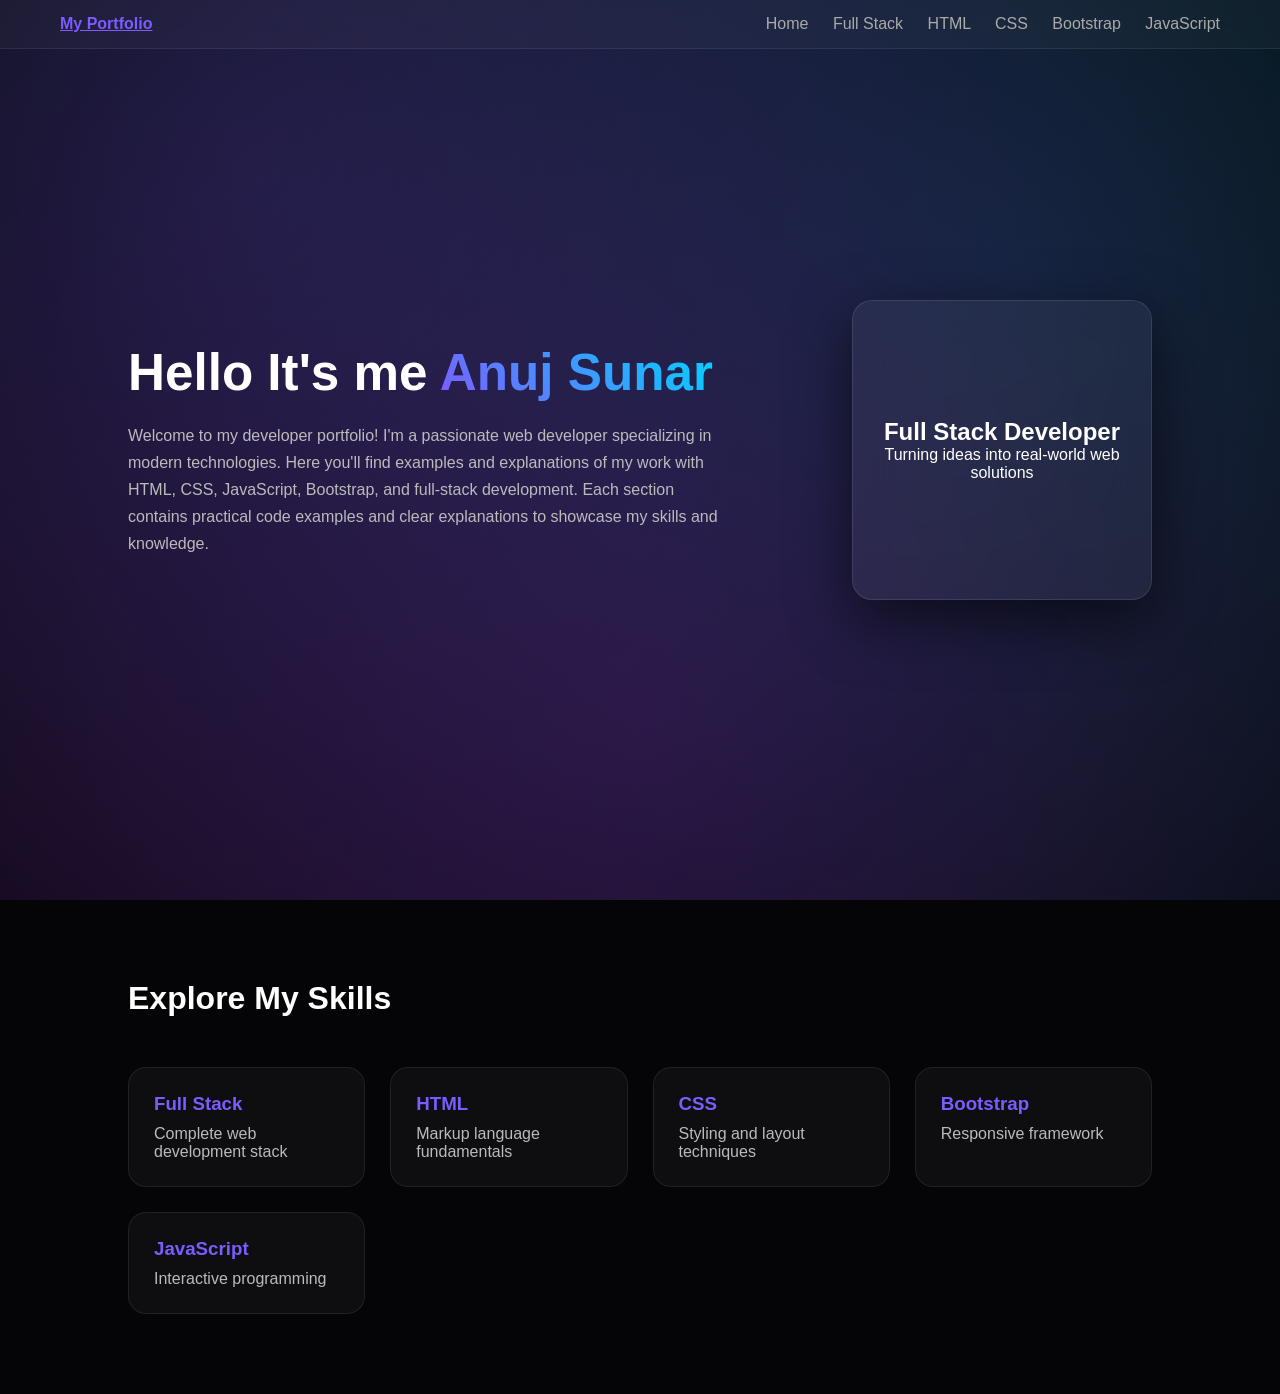
<file: index.html>
<!DOCTYPE html>
<html lang="en">
<head>
  <meta charset="UTF-8">
  <meta name="viewport" content="width=device-width, initial-scale=1.0">
  <title>My Developer Portfolio - Full Stack Web Developer</title>

  <link rel="stylesheet" href="style.css">
</head>
<body>

<!-- BACKGROUND -->
<div class="bg"></div>

<!-- NAV -->
<nav class="navbar">
  <div class="nav-container">
    <a href="index.html" class="nav-brand">My Portfolio</a>

    <div class="nav-links">
      <a href="index.html" class="active">Home</a>
      <a href="fullstack.html">Full Stack</a>
      <a href="html.html">HTML</a>
      <a href="css.html">CSS</a>
      <a href="bootstrap.html">Bootstrap</a>
      <a href="javascript.html">JavaScript</a>
    </div>
  </div>
</nav>

<!-- HERO -->
<section class="hero">

  <div class="hero-left">
    <h1>
      Hello It's me <span>Anuj Sunar</span>
    </h1>

    <p>
      Welcome to my developer portfolio! I'm a passionate web developer specializing in modern technologies. 
      Here you'll find examples and explanations of my work with HTML, CSS, JavaScript, Bootstrap, and full-stack development. 
      Each section contains practical code examples and clear explanations to showcase my skills and knowledge.
    </p>
  </div>

  <div class="hero-right">
    <div class="hero-card">
      <h2>Full Stack Developer</h2>
      <p >Turning ideas into real-world web solutions</p>
    </div>
  </div>

</section>

<!-- SKILLS -->
<section class="skills">

  <h2>Explore My Skills</h2>

  <div class="skills-grid">

    <a href="fullstack.html" class="skill-card">
      <h3>Full Stack</h3>
      <p>Complete web development stack</p>
    </a>

    <a href="html.html" class="skill-card">
      <h3>HTML</h3>
      <p>Markup language fundamentals</p>
    </a>

    <a href="css.html" class="skill-card">
      <h3>CSS</h3>
      <p>Styling and layout techniques</p>
    </a>

    <a href="bootstrap.html" class="skill-card">
      <h3>Bootstrap</h3>
      <p>Responsive framework</p>
    </a>

    <a href="javascript.html" class="skill-card">
      <h3>JavaScript</h3>
      <p>Interactive programming</p>
    </a>

  </div>

</section>

</body>
</html>
</file>
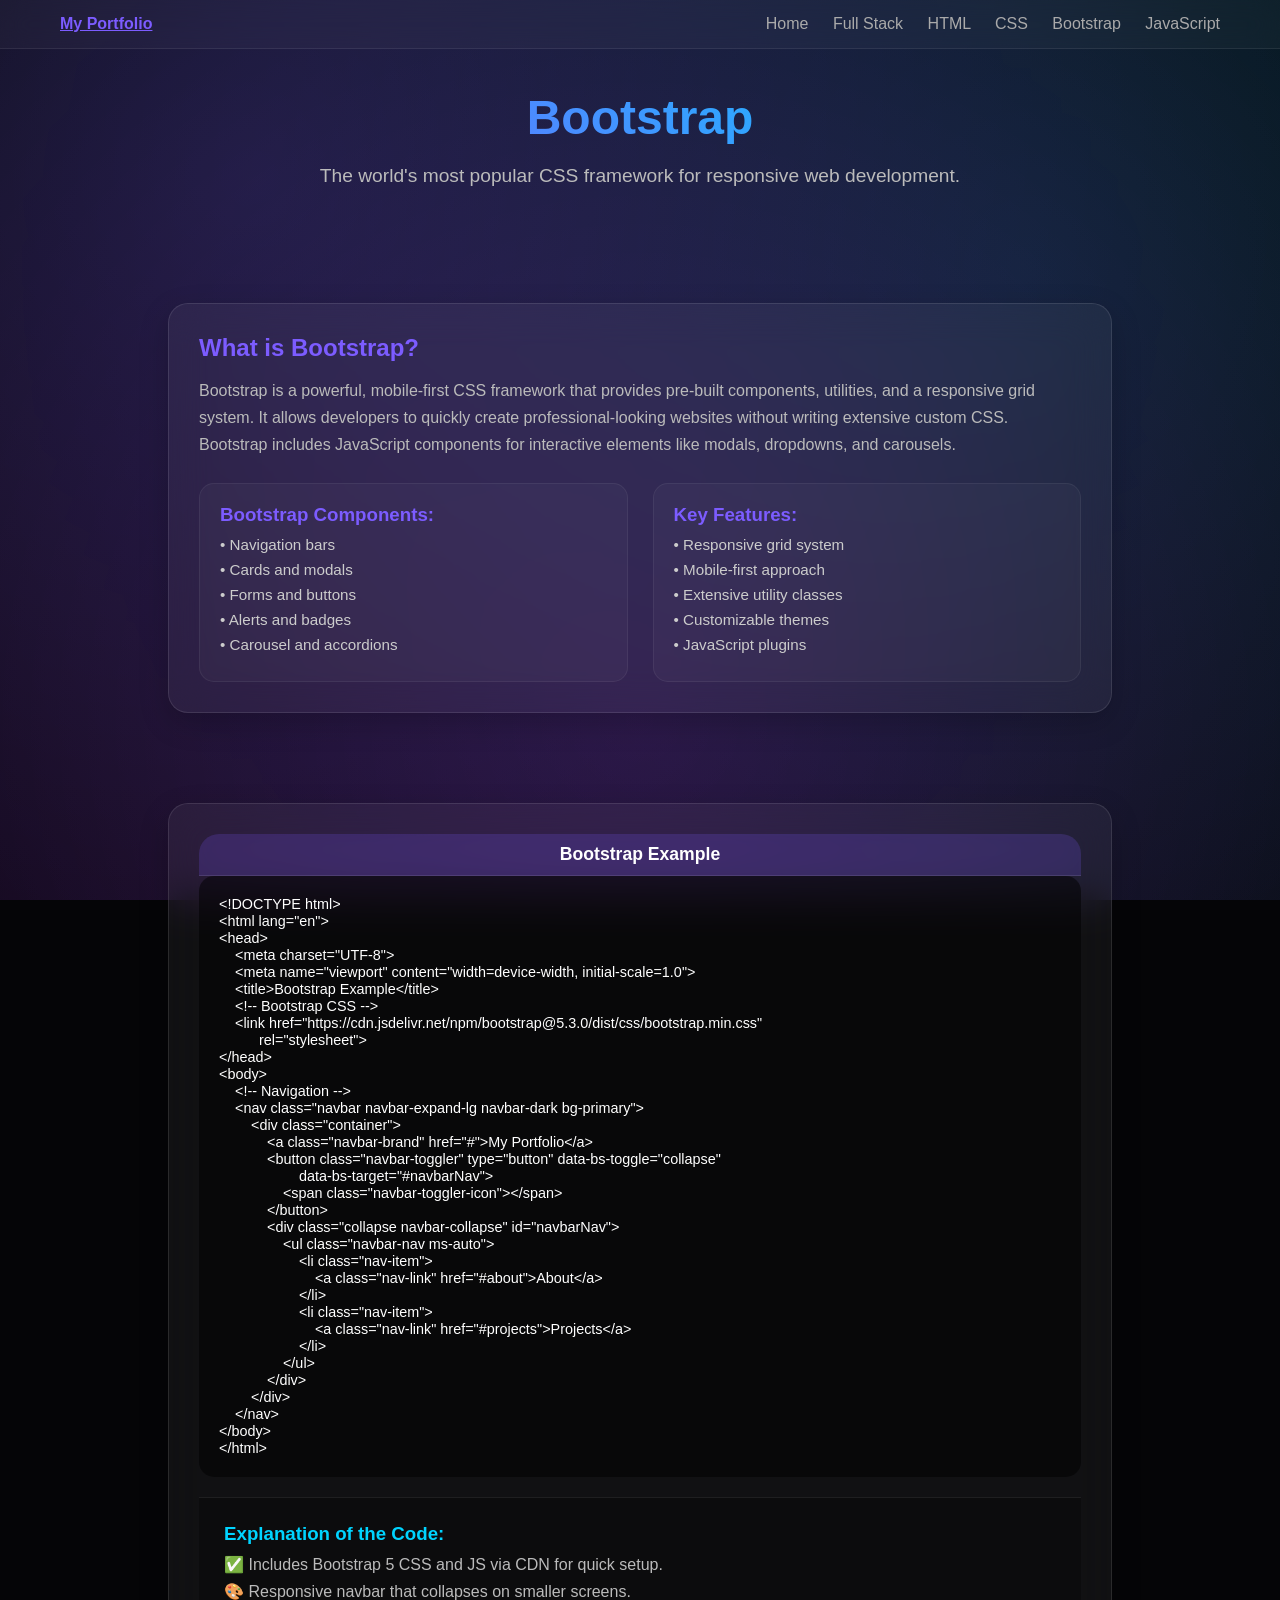
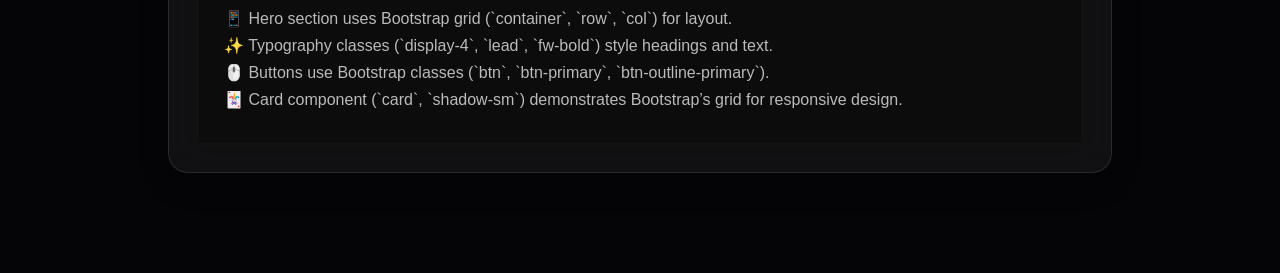
<file: bootstrap.html>
<!DOCTYPE html>
<html lang="en">
<head>
    <meta charset="UTF-8">
    <meta name="viewport" content="width=device-width, initial-scale=1.0">
    <title>Bootstrap Framework - My Portfolio</title>
    <meta name="description" content="Learn Bootstrap framework with practical examples showing responsive components and grid system implementation.">
    <link rel="stylesheet" href="style.css">
</head>
<body>

<!-- SAME BACKGROUND -->
<div class="bg"></div>

<!-- NAV -->
<nav class="navbar">
  <div class="nav-container">
    <a href="index.html" class="nav-brand">My Portfolio</a>
    <div class="nav-links">
      <a href="index.html">Home</a>
      <a href="fullstack.html">Full Stack</a>
      <a href="html.html">HTML</a>
      <a href="css.html">CSS</a>
      <a href="bootstrap.html" class="active">Bootstrap</a>
      <a href="javascript.html">JavaScript</a>
    </div>
  </div>
</nav>

<main class="page-wrapper">

  <!-- HEADER -->
  <section class="page-hero">
    <h1>Bootstrap</h1>
    <p>The world's most popular CSS framework for responsive web development.</p>
  </section>

  <!-- CONTENT CARD -->
  <section class="glass-card">
    <h2>What is Bootstrap?</h2>
    <p>
      Bootstrap is a powerful, mobile-first CSS framework that provides pre-built components, 
      utilities, and a responsive grid system. It allows developers to quickly create 
      professional-looking websites without writing extensive custom CSS. Bootstrap includes 
      JavaScript components for interactive elements like modals, dropdowns, and carousels.
    </p>

    <div class="grid-2">
      <div>
        <h3>Bootstrap Components:</h3>
        <ul>
          <li>• Navigation bars</li>
          <li>• Cards and modals</li>
          <li>• Forms and buttons</li>
          <li>• Alerts and badges</li>
          <li>• Carousel and accordions</li>
        </ul>
      </div>
      <div>
        <h3>Key Features:</h3>
        <ul>
          <li>• Responsive grid system</li>
          <li>• Mobile-first approach</li>
          <li>• Extensive utility classes</li>
          <li>• Customizable themes</li>
          <li>• JavaScript plugins</li>
        </ul>
      </div>
    </div>
  </section>

  <!-- CODE BLOCK -->
  <section class="code-card">
    <div class="code-header">
      <span>Bootstrap Example</span>
    </div>

    <pre><code>&lt;!DOCTYPE html&gt;
&lt;html lang="en"&gt;
&lt;head&gt;
    &lt;meta charset="UTF-8"&gt;
    &lt;meta name="viewport" content="width=device-width, initial-scale=1.0"&gt;
    &lt;title&gt;Bootstrap Example&lt;/title&gt;
    &lt;!-- Bootstrap CSS --&gt;
    &lt;link href="https://cdn.jsdelivr.net/npm/bootstrap@5.3.0/dist/css/bootstrap.min.css" 
          rel="stylesheet"&gt;
&lt;/head&gt;
&lt;body&gt;
    &lt;!-- Navigation --&gt;
    &lt;nav class="navbar navbar-expand-lg navbar-dark bg-primary"&gt;
        &lt;div class="container"&gt;
            &lt;a class="navbar-brand" href="#"&gt;My Portfolio&lt;/a&gt;
            &lt;button class="navbar-toggler" type="button" data-bs-toggle="collapse" 
                    data-bs-target="#navbarNav"&gt;
                &lt;span class="navbar-toggler-icon"&gt;&lt;/span&gt;
            &lt;/button&gt;
            &lt;div class="collapse navbar-collapse" id="navbarNav"&gt;
                &lt;ul class="navbar-nav ms-auto"&gt;
                    &lt;li class="nav-item"&gt;
                        &lt;a class="nav-link" href="#about"&gt;About&lt;/a&gt;
                    &lt;/li&gt;
                    &lt;li class="nav-item"&gt;
                        &lt;a class="nav-link" href="#projects"&gt;Projects&lt;/a&gt;
                    &lt;/li&gt;
                &lt;/ul&gt;
            &lt;/div&gt;
        &lt;/div&gt;
    &lt;/nav&gt;
&lt;/body&gt;
&lt;/html&gt;</code></pre>

    <div class="code-explanation">
      <h3>Explanation of the Code:</h3>
      <ul>
        <li>✅ Includes Bootstrap 5 CSS and JS via CDN for quick setup.</li>
        <li>🎨 Responsive navbar that collapses on smaller screens.</li>
        <li>📱 Hero section uses Bootstrap grid (`container`, `row`, `col`) for layout.</li>
        <li>✨ Typography classes (`display-4`, `lead`, `fw-bold`) style headings and text.</li>
        <li>🖱️ Buttons use Bootstrap classes (`btn`, `btn-primary`, `btn-outline-primary`).</li>
        <li>🃏 Card component (`card`, `shadow-sm`) demonstrates Bootstrap’s grid for responsive design.</li>
      </ul>
    </div>
  </section>

</main>

</body>
</html>
</file>
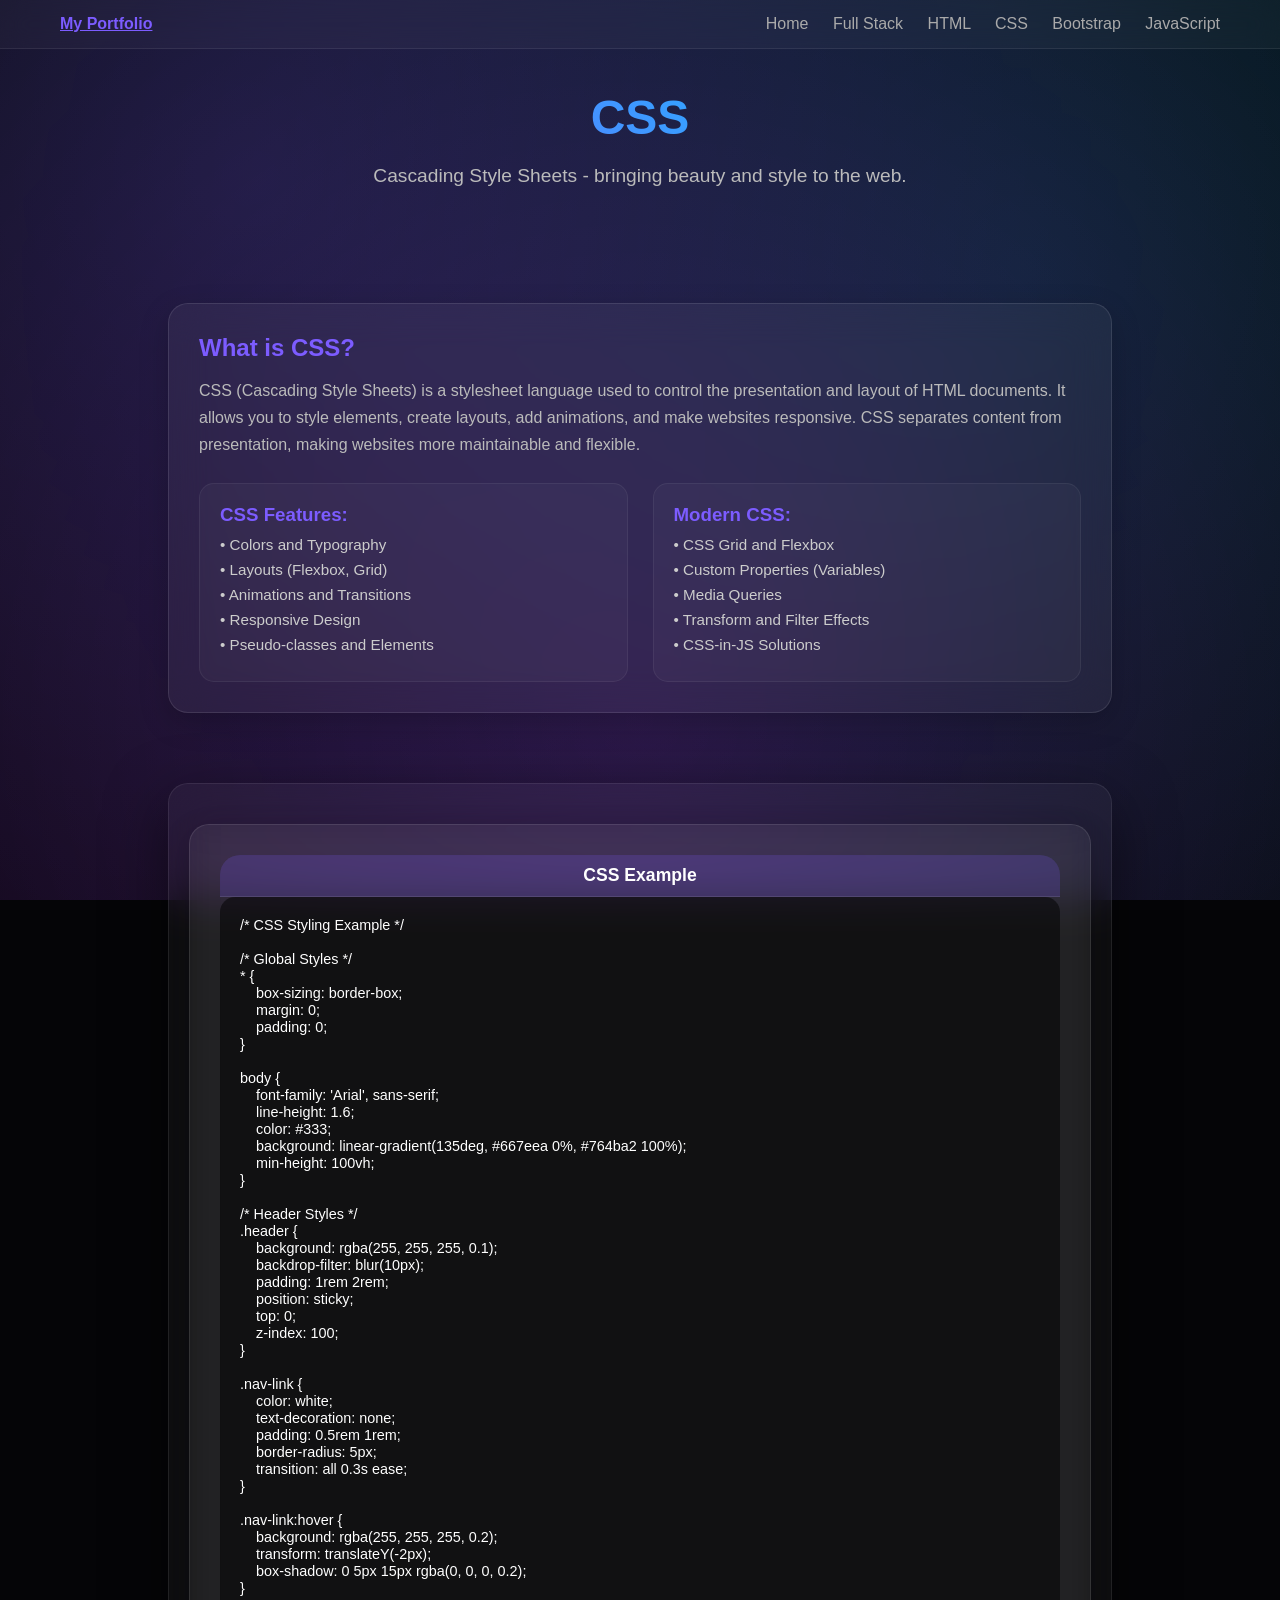
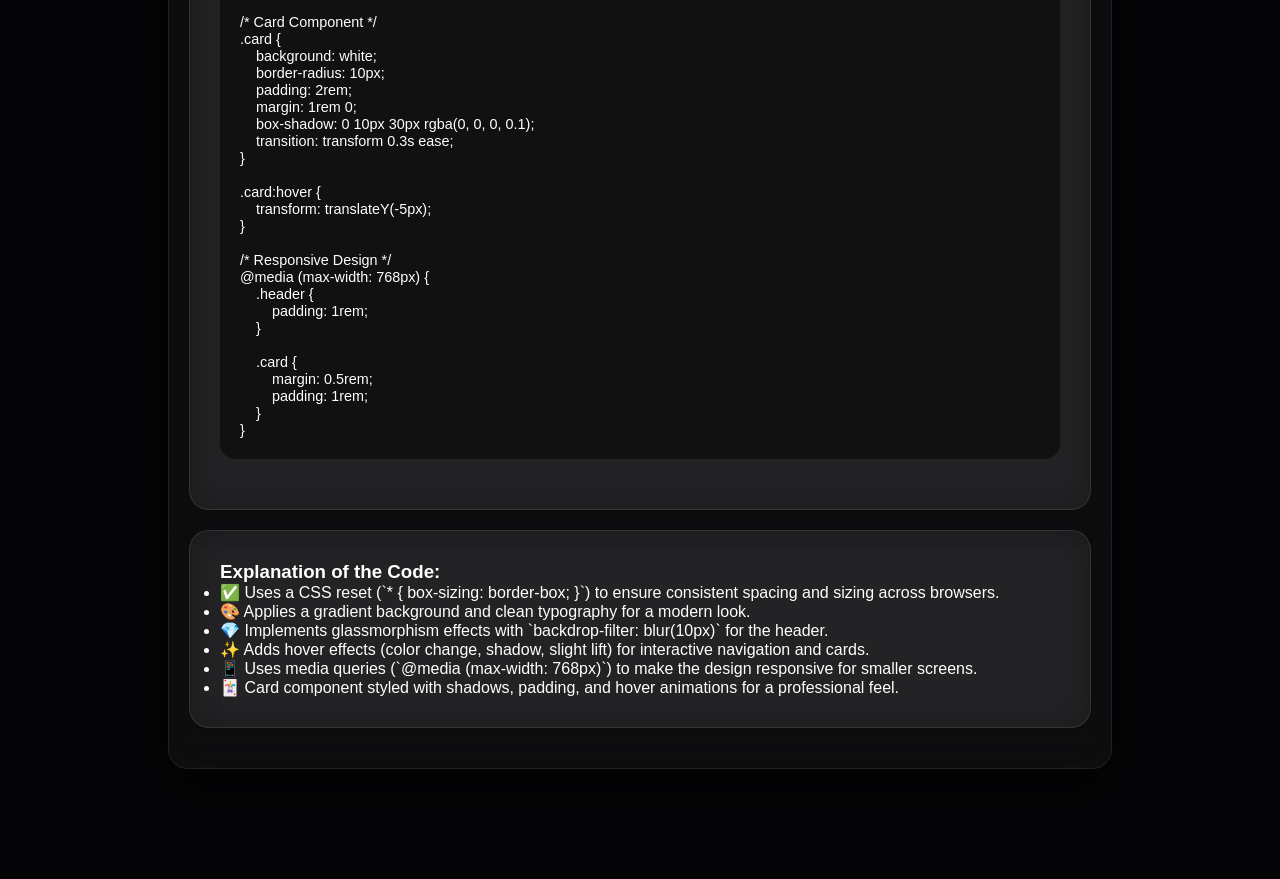
<file: css.html>
<!DOCTYPE html>
<html lang="en">
<head>
    <meta charset="UTF-8">
    <meta name="viewport" content="width=device-width, initial-scale=1.0">
    <title>CSS Styling - My Portfolio</title>
    <meta name="description" content="Explore CSS styling techniques with practical examples covering layouts, animations, and modern design patterns.">
    <link rel="stylesheet" href="style.css">
</head>
<body>
    <!-- SAME BACKGROUND -->
    <div class="bg"></div>

    <!-- NAV -->
    <nav class="navbar">
        <div class="nav-container">
            <a href="index.html" class="nav-brand">My Portfolio</a>
            <div class="nav-links">
                <a href="index.html">Home</a>
                <a href="fullstack.html">Full Stack</a>
                <a href="html.html">HTML</a>
                <a href="css.html" class="active">CSS</a>
                <a href="bootstrap.html">Bootstrap</a>
                <a href="javascript.html">JavaScript</a>
            </div>
        </div>
    </nav>

    <main class="page-wrapper">

        <!-- HEADER -->
        <section class="page-hero">
            <h1>CSS</h1>
            <p>Cascading Style Sheets - bringing beauty and style to the web.</p>
        </section>

        <!-- CONTENT CARD -->
        <section class="glass-card">

            <h2>What is CSS?</h2>

            <p>
                CSS (Cascading Style Sheets) is a stylesheet language used to control the presentation 
                and layout of HTML documents. It allows you to style elements, create layouts, add 
                animations, and make websites responsive. CSS separates content from presentation, 
                making websites more maintainable and flexible.
            </p>

            <div class="grid-2">

                <div>
                    <h3>CSS Features:</h3>
                    <ul>
                        <li>• Colors and Typography</li>
                        <li>• Layouts (Flexbox, Grid)</li>
                        <li>• Animations and Transitions</li>
                        <li>• Responsive Design</li>
                        <li>• Pseudo-classes and Elements</li>
                    </ul>
                </div>

                <div>
                    <h3>Modern CSS:</h3>
                    <ul>
                        <li>• CSS Grid and Flexbox</li>
                        <li>• Custom Properties (Variables)</li>
                        <li>• Media Queries</li>
                        <li>• Transform and Filter Effects</li>
                        <li>• CSS-in-JS Solutions</li>
                    </ul>
                </div>

            </div>
        </section>

        <!-- CODE BLOCK -->
        <section class="code-wrapper">

            <div class="code-card">
                <div class="code-header">
                    <span>CSS Example</span>
                </div>
                <pre><code>/* CSS Styling Example */

/* Global Styles */
* {
    box-sizing: border-box;
    margin: 0;
    padding: 0;
}

body {
    font-family: 'Arial', sans-serif;
    line-height: 1.6;
    color: #333;
    background: linear-gradient(135deg, #667eea 0%, #764ba2 100%);
    min-height: 100vh;
}

/* Header Styles */
.header {
    background: rgba(255, 255, 255, 0.1);
    backdrop-filter: blur(10px);
    padding: 1rem 2rem;
    position: sticky;
    top: 0;
    z-index: 100;
}

.nav-link {
    color: white;
    text-decoration: none;
    padding: 0.5rem 1rem;
    border-radius: 5px;
    transition: all 0.3s ease;
}

.nav-link:hover {
    background: rgba(255, 255, 255, 0.2);
    transform: translateY(-2px);
    box-shadow: 0 5px 15px rgba(0, 0, 0, 0.2);
}

/* Card Component */
.card {
    background: white;
    border-radius: 10px;
    padding: 2rem;
    margin: 1rem 0;
    box-shadow: 0 10px 30px rgba(0, 0, 0, 0.1);
    transition: transform 0.3s ease;
}

.card:hover {
    transform: translateY(-5px);
}

/* Responsive Design */
@media (max-width: 768px) {
    .header {
        padding: 1rem;
    }
    
    .card {
        margin: 0.5rem;
        padding: 1rem;
    }
}</code></pre>
            </div>
            <div class="glass-card">
                <h3>Explanation of the Code:</h3>
                <ul>
                    <li>✅ Uses a CSS reset (`* { box-sizing: border-box; }`) to ensure consistent spacing and sizing across browsers.</li>
                    <li>🎨 Applies a gradient background and clean typography for a modern look.</li>
                    <li>💎 Implements glassmorphism effects with `backdrop-filter: blur(10px)` for the header.</li>
                    <li>✨ Adds hover effects (color change, shadow, slight lift) for interactive navigation and cards.</li>
                    <li>📱 Uses media queries (`@media (max-width: 768px)`) to make the design responsive for smaller screens.</li>
                    <li>🃏 Card component styled with shadows, padding, and hover animations for a professional feel.</li>
                </ul>
            </div>

        </section>

    </main>

</body>
</html>
</file>
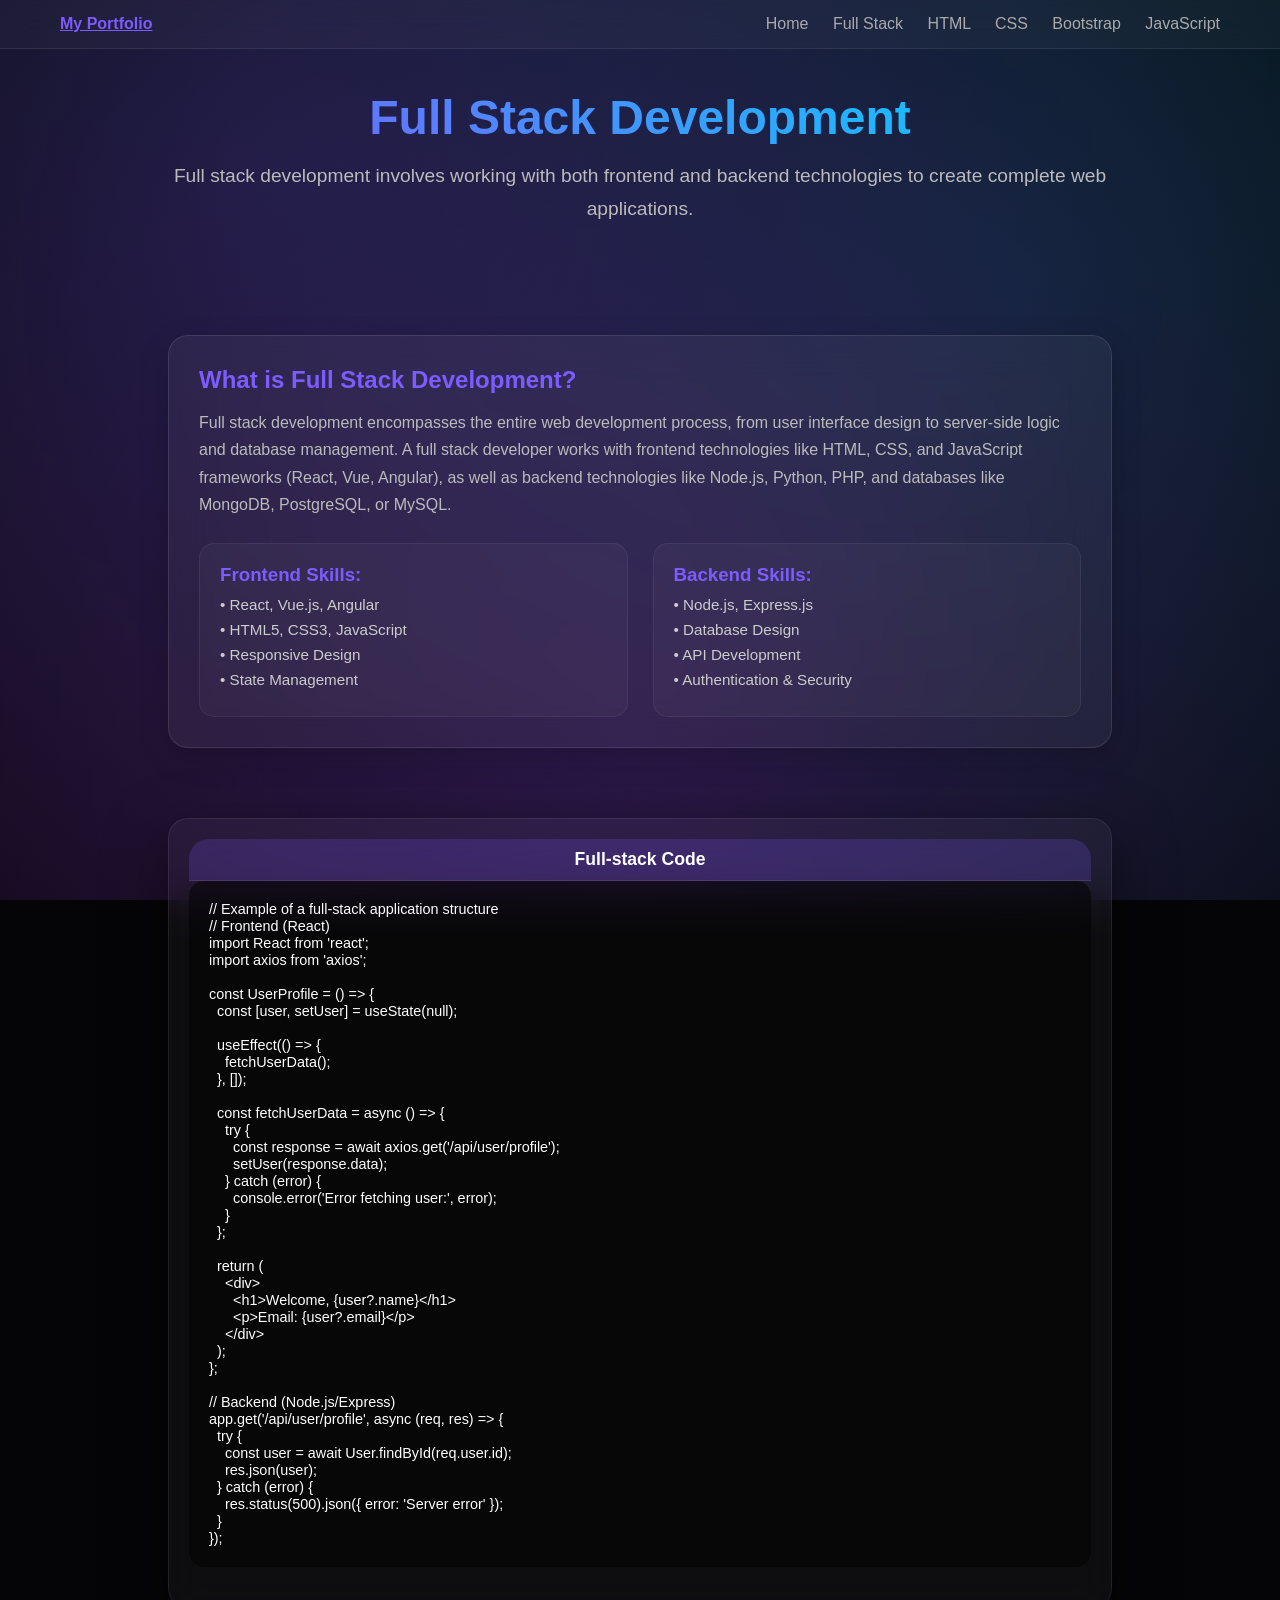
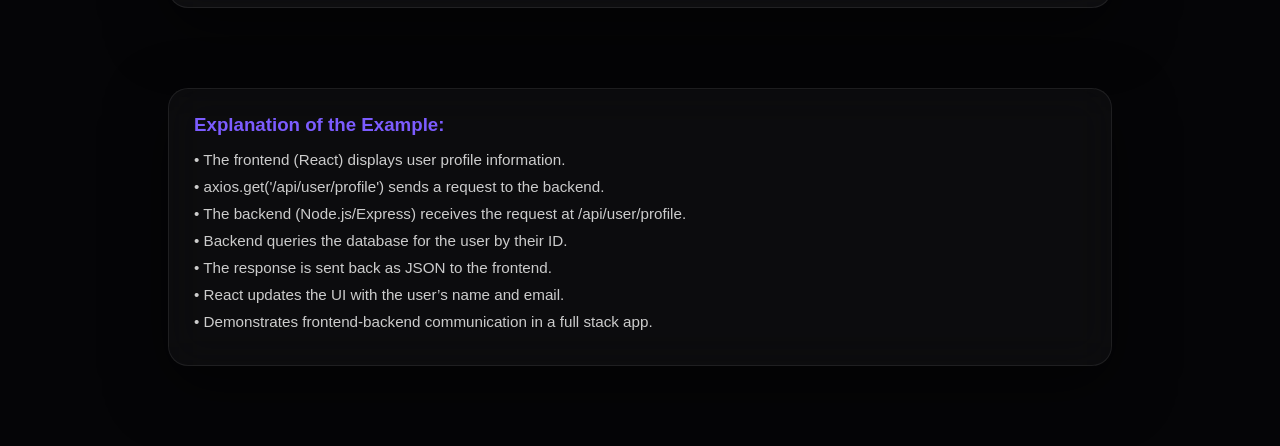
<file: fullstack.html>
<!DOCTYPE html>
<html lang="en">
<head>
<meta charset="UTF-8">
<meta name="viewport" content="width=device-width, initial-scale=1.0">
<title>Full Stack Development - My Portfolio</title>
<link rel="stylesheet" href="style.css">
</head>
<body>
<div class="bg"></div>

<!-- NAVIGATION -->
<nav class="navbar">
  <div class="nav-container">
    <a href="index.html" class="nav-brand">My Portfolio</a>
    <div class="nav-links">
      <a href="index.html">Home</a>
      <a href="fullstack.html" class="active">Full Stack</a>
      <a href="html.html">HTML</a>
      <a href="css.html">CSS</a>
      <a href="bootstrap.html">Bootstrap</a>
      <a href="javascript.html">JavaScript</a>
    </div>
  </div>
</nav>

<main class="page-wrapper">

  <!-- PAGE HERO -->
  <section class="page-hero">
    <h1>Full Stack Development</h1>
    <p>Full stack development involves working with both frontend and backend technologies to create complete web applications.</p>
  </section>

  <!-- CONTENT CARD -->
  <section class="glass-card">
    <h2>What is Full Stack Development?</h2>
    <p>Full stack development encompasses the entire web development process, from user interface design 
       to server-side logic and database management. A full stack developer works with frontend technologies 
       like HTML, CSS, and JavaScript frameworks (React, Vue, Angular), as well as backend technologies 
       like Node.js, Python, PHP, and databases like MongoDB, PostgreSQL, or MySQL.
      </p>

    <div class="grid-2">
      <div>
        <h3>Frontend Skills:</h3>
        <ul>
          <li>• React, Vue.js, Angular</li>
          <li>• HTML5, CSS3, JavaScript</li>
          <li>• Responsive Design</li>
          <li>• State Management</li>
        </ul>
      </div>
      <div>
        <h3>Backend Skills:</h3>
        <ul>
          <li>• Node.js, Express.js</li>
          <li>• Database Design</li>
          <li>• API Development</li>
          <li>• Authentication & Security</li>
        </ul>
      </div>
    </div>
  </section>

  <!-- CODE CARD -->
  <section class="code-wrapper">
    <div class="code-header">
      <span>Full-stack Code</span>
    </div>
    <pre><code>// Example of a full-stack application structure
// Frontend (React)
import React from 'react';
import axios from 'axios';

const UserProfile = () =&gt; {
  const [user, setUser] = useState(null);

  useEffect(() =&gt; {
    fetchUserData();
  }, []);

  const fetchUserData = async () =&gt; {
    try {
      const response = await axios.get('/api/user/profile');
      setUser(response.data);
    } catch (error) {
      console.error('Error fetching user:', error);
    }
  };

  return (
    &lt;div&gt;
      &lt;h1&gt;Welcome, {user?.name}&lt;/h1&gt;
      &lt;p&gt;Email: {user?.email}&lt;/p&gt;
    &lt;/div&gt;
  );
};

// Backend (Node.js/Express)
app.get('/api/user/profile', async (req, res) =&gt; {
  try {
    const user = await User.findById(req.user.id);
    res.json(user);
  } catch (error) {
    res.status(500).json({ error: 'Server error' });
  }
});</code></pre>
  </section>

  <!-- EXPLANATION CARD -->
  <section class="explanation-card">
    <h3>Explanation of the Example:</h3>
    <ul>
      <li>• The frontend (React) displays user profile information.</li>
      <li>• <code>axios.get('/api/user/profile')</code> sends a request to the backend.</li>
      <li>• The backend (Node.js/Express) receives the request at <code>/api/user/profile</code>.</li>
      <li>• Backend queries the database for the user by their ID.</li>
      <li>• The response is sent back as JSON to the frontend.</li>
      <li>• React updates the UI with the user’s name and email.</li>
      <li>• Demonstrates frontend-backend communication in a full stack app.</li>
    </ul>
  </section>

</main>
</body>
</html>
</file>
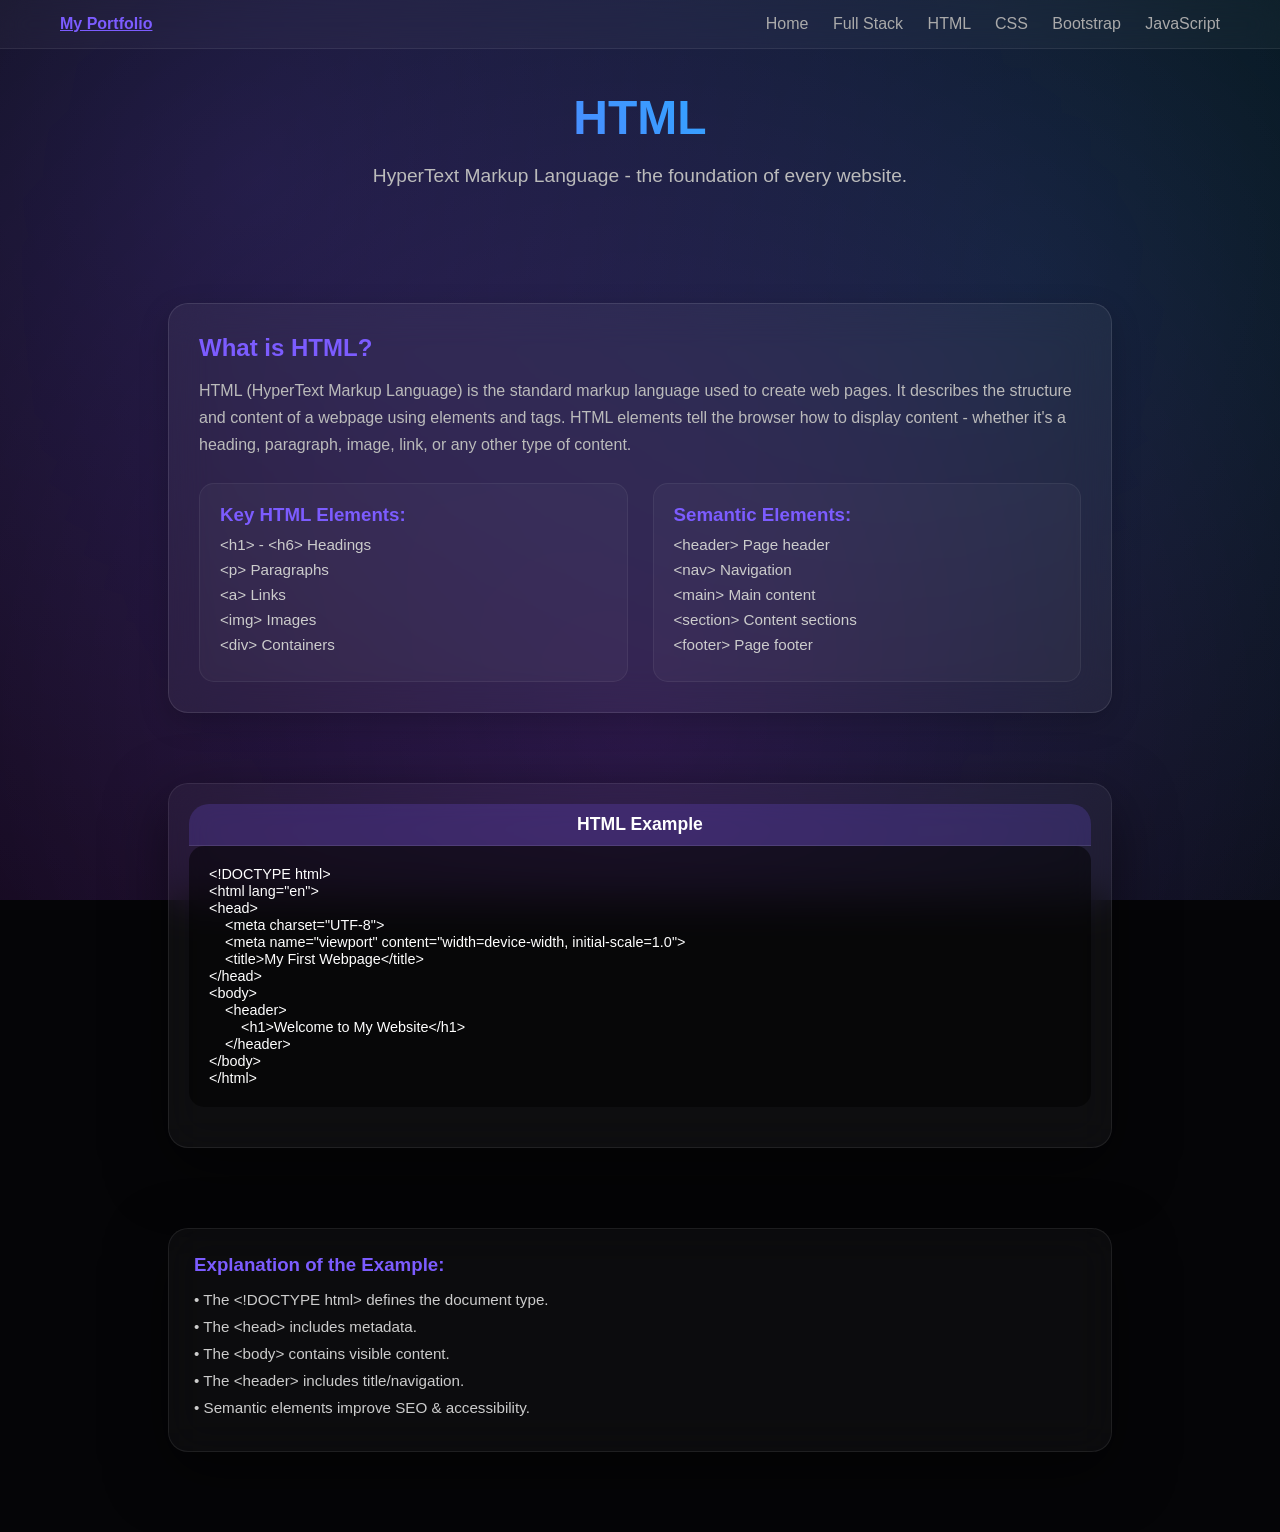
<file: html.html>
<!DOCTYPE html>
<html lang="en">
<head>
  <meta charset="UTF-8">
  <meta name="viewport" content="width=device-width, initial-scale=1.0">
  <title>HTML Fundamentals - My Portfolio</title>

  <link rel="stylesheet" href="style.css">
</head>
<body>

<!-- SAME BACKGROUND -->
<div class="bg"></div>

<!-- NAV -->
<nav class="navbar">
  <div class="nav-container">
    <a href="index.html" class="nav-brand">My Portfolio</a>
    
    <div class="nav-links">
      <a href="index.html">Home</a>
      <a href="fullstack.html">Full Stack</a>
      <a href="html.html" class="active">HTML</a>
      <a href="css.html">CSS</a>
      <a href="bootstrap.html">Bootstrap</a>
      <a href="javascript.html">JavaScript</a>
    </div>
  </div>
</nav>

<main class="page-wrapper">

  <!-- HEADER -->
  <section class="page-hero">
    <h1>HTML</h1>
    <p>HyperText Markup Language - the foundation of every website.</p>
  </section>

  <!-- CONTENT CARD -->
  <section class="glass-card">

    <h2>What is HTML?</h2>

    <p>
      HTML (HyperText Markup Language) is the standard markup language used to create web pages. 
      It describes the structure and content of a webpage using elements and tags. HTML elements 
      tell the browser how to display content - whether it's a heading, paragraph, image, link, 
      or any other type of content.
    </p>

    <div class="grid-2">

      <div>
        <h3>Key HTML Elements:</h3>
        <ul>
          <li><code>&lt;h1&gt; - &lt;h6&gt;</code> Headings</li>
          <li><code>&lt;p&gt;</code> Paragraphs</li>
          <li><code>&lt;a&gt;</code> Links</li>
          <li><code>&lt;img&gt;</code> Images</li>
          <li><code>&lt;div&gt;</code> Containers</li>
        </ul>
      </div>

      <div>
        <h3>Semantic Elements:</h3>
        <ul>
          <li><code>&lt;header&gt;</code> Page header</li>
          <li><code>&lt;nav&gt;</code> Navigation</li>
          <li><code>&lt;main&gt;</code> Main content</li>
          <li><code>&lt;section&gt;</code> Content sections</li>
          <li><code>&lt;footer&gt;</code> Page footer</li>
        </ul>
      </div>

    </div>
  </section>

  <!-- CODE BLOCK -->
  <!-- CODE CARD -->
<section class="code-wrapper">

  <div class="code-header">
    <span>HTML Example</span>
  </div>

<pre><code>&lt;!DOCTYPE html&gt;
&lt;html lang="en"&gt;
&lt;head&gt;
    &lt;meta charset="UTF-8"&gt;
    &lt;meta name="viewport" content="width=device-width, initial-scale=1.0"&gt;
    &lt;title&gt;My First Webpage&lt;/title&gt;
&lt;/head&gt;
&lt;body&gt;
    &lt;header&gt;
        &lt;h1&gt;Welcome to My Website&lt;/h1&gt;
    &lt;/header&gt;
&lt;/body&gt;
&lt;/html&gt;</code></pre>

</section>

<!-- EXPLANATION CARD -->
<section class="explanation-card">

  <h3>Explanation of the Example:</h3>

  <ul>
    <li>• The <code>&lt;!DOCTYPE html&gt;</code> defines the document type.</li>
    <li>• The <code>&lt;head&gt;</code> includes metadata.</li>
    <li>• The <code>&lt;body&gt;</code> contains visible content.</li>
    <li>• The <code>&lt;header&gt;</code> includes title/navigation.</li>
    <li>• Semantic elements improve SEO & accessibility.</li>
  </ul>

</section>

</main>

</body>
</html>
</file>
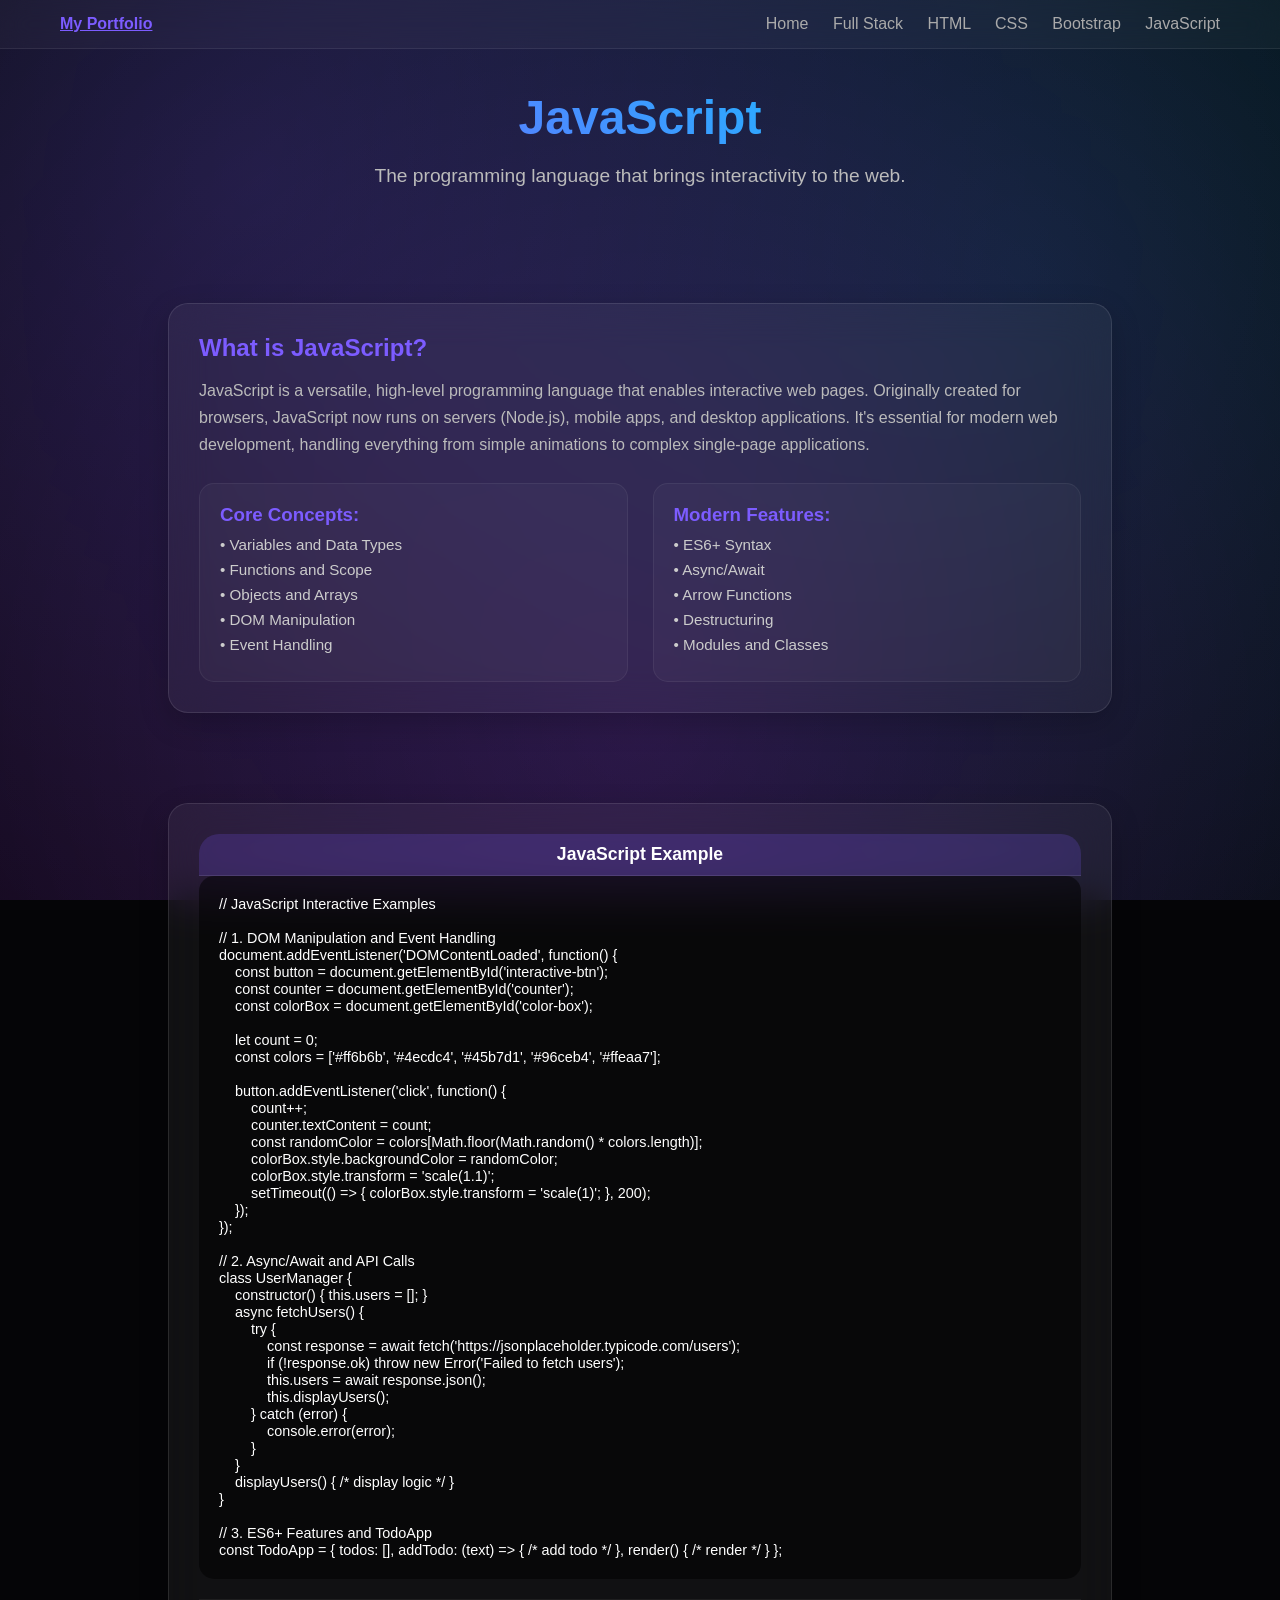
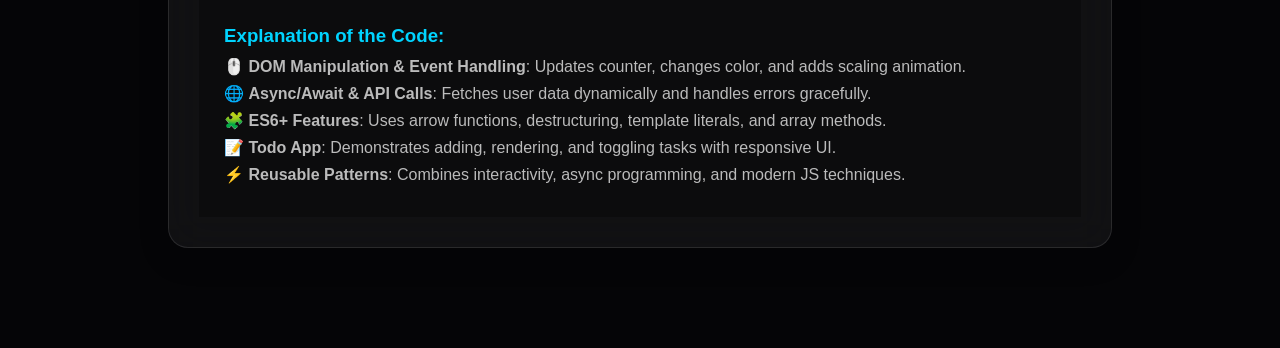
<file: javascript.html>
<!DOCTYPE html>
<html lang="en">
<head>
    <meta charset="UTF-8">
    <meta name="viewport" content="width=device-width, initial-scale=1.0">
    <title>JavaScript Programming - My Portfolio</title>
    <meta name="description" content="Discover JavaScript programming with interactive examples covering modern ES6+ features, DOM manipulation, and async programming.">
    <link rel="stylesheet" href="style.css">
</head>
<body>

<!-- SAME BACKGROUND -->
<div class="bg"></div>

<!-- NAV -->
<nav class="navbar">
  <div class="nav-container">
    <a href="index.html" class="nav-brand">My Portfolio</a>
    <div class="nav-links">
      <a href="index.html">Home</a>
      <a href="fullstack.html">Full Stack</a>
      <a href="html.html">HTML</a>
      <a href="css.html">CSS</a>
      <a href="bootstrap.html">Bootstrap</a>
      <a href="javascript.html" class="active">JavaScript</a>
    </div>
  </div>
</nav>

<main class="page-wrapper">

  <!-- HEADER -->
  <section class="page-hero">
    <h1>JavaScript</h1>
    <p>The programming language that brings interactivity to the web.</p>
  </section>

  <!-- CONTENT CARD -->
  <section class="glass-card">
    <h2>What is JavaScript?</h2>
    <p>
      JavaScript is a versatile, high-level programming language that enables interactive web pages. 
      Originally created for browsers, JavaScript now runs on servers (Node.js), mobile apps, 
      and desktop applications. It's essential for modern web development, handling everything 
      from simple animations to complex single-page applications.
    </p>

    <div class="grid-2">
      <div>
        <h3>Core Concepts:</h3>
        <ul>
          <li>• Variables and Data Types</li>
          <li>• Functions and Scope</li>
          <li>• Objects and Arrays</li>
          <li>• DOM Manipulation</li>
          <li>• Event Handling</li>
        </ul>
      </div>
      <div>
        <h3>Modern Features:</h3>
        <ul>
          <li>• ES6+ Syntax</li>
          <li>• Async/Await</li>
          <li>• Arrow Functions</li>
          <li>• Destructuring</li>
          <li>• Modules and Classes</li>
        </ul>
      </div>
    </div>
  </section>

  <!-- CODE BLOCK -->
  <section class="code-card">
    <div class="code-header">
      <span>JavaScript Example</span>
    </div>

    <pre><code>// JavaScript Interactive Examples

// 1. DOM Manipulation and Event Handling
document.addEventListener('DOMContentLoaded', function() {
    const button = document.getElementById('interactive-btn');
    const counter = document.getElementById('counter');
    const colorBox = document.getElementById('color-box');
    
    let count = 0;
    const colors = ['#ff6b6b', '#4ecdc4', '#45b7d1', '#96ceb4', '#ffeaa7'];
    
    button.addEventListener('click', function() {
        count++;
        counter.textContent = count;
        const randomColor = colors[Math.floor(Math.random() * colors.length)];
        colorBox.style.backgroundColor = randomColor;
        colorBox.style.transform = 'scale(1.1)';
        setTimeout(() => { colorBox.style.transform = 'scale(1)'; }, 200);
    });
});

// 2. Async/Await and API Calls
class UserManager {
    constructor() { this.users = []; }
    async fetchUsers() {
        try {
            const response = await fetch('https://jsonplaceholder.typicode.com/users');
            if (!response.ok) throw new Error('Failed to fetch users');
            this.users = await response.json();
            this.displayUsers();
        } catch (error) {
            console.error(error);
        }
    }
    displayUsers() { /* display logic */ }
}

// 3. ES6+ Features and TodoApp
const TodoApp = { todos: [], addTodo: (text) => { /* add todo */ }, render() { /* render */ } };</code></pre>

    <div class="code-explanation">
      <h3>Explanation of the Code:</h3>
      <ul>
        <li>🖱️ <strong>DOM Manipulation & Event Handling</strong>: Updates counter, changes color, and adds scaling animation.</li>
        <li>🌐 <strong>Async/Await & API Calls</strong>: Fetches user data dynamically and handles errors gracefully.</li>
        <li>🧩 <strong>ES6+ Features</strong>: Uses arrow functions, destructuring, template literals, and array methods.</li>
        <li>📝 <strong>Todo App</strong>: Demonstrates adding, rendering, and toggling tasks with responsive UI.</li>
        <li>⚡ <strong>Reusable Patterns</strong>: Combines interactivity, async programming, and modern JS techniques.</li>
      </ul>
    </div>
  </section>

</main>

<script src="script.js"></script>
</body>
</html>
</file>
<file: style.css>
/* CSS Custom Properties - Dark Theme */
:root {
  /* Dark theme colors */
  --bg-primary: hsl(220, 15%, 9%);
  --bg-secondary: hsl(220, 13%, 12%);
  --bg-muted: hsl(220, 13%, 15%);
  
  --text-primary: hsl(220, 10%, 95%);
  --text-secondary: hsl(220, 5%, 75%);
  --text-muted: hsl(220, 5%, 60%);
  
  --accent-primary: hsl(262, 83%, 58%);
  --accent-hover: hsl(262, 90%, 68%);
  --accent-glow: hsl(262, 83%, 58%, 0.4);
  
  --border-color: hsl(220, 13%, 18%);
  --border-accent: hsl(262, 83%, 58%, 0.3);
  
  /* Gradients */
  --gradient-primary: linear-gradient(135deg, hsl(262, 83%, 58%) 0%, hsl(262, 90%, 68%) 100%);
  --gradient-hero: linear-gradient(135deg, var(--bg-secondary) 0%, var(--bg-muted) 100%);
  
  /* Shadows */
  --shadow-card: 0 10px 30px -10px hsl(0, 0%, 0%, 0.3);
  --shadow-glow: 0 0 30px var(--accent-glow);
  
  /* Transitions */
  --transition-smooth: all 0.3s cubic-bezier(0.4, 0, 0.2, 1);
}
*{
  margin:0;
  padding:0;
  box-sizing:border-box;
  font-family:'Poppins',sans-serif;
}

body{
  color:#fff;
  background:#050507;
  overflow-x:hidden;
}

/* 🌌 ANIMATED BACKGROUND */
.bg{
  position:fixed;
  width:100%;
  height:100%;
  background: radial-gradient(circle at 20% 20%, #7c5cff33, transparent),
              radial-gradient(circle at 80% 30%, #00d4ff22, transparent),
              radial-gradient(circle at 50% 80%, #ff00ff22, transparent);
  z-index:-1;
  animation: moveBg 10s infinite alternate ease-in-out;
}

@keyframes moveBg{
  0%{ transform:translateY(0);}
  100%{ transform:translateY(-40px);}
}

/* NAV */
.navbar{
  position:fixed;
  width:100%;
  top:0;
  backdrop-filter: blur(14px);
  background: rgba(255,255,255,0.03);
  border-bottom:1px solid rgba(255,255,255,0.08);
  z-index: 9999; /* high z-index to stay above everything */
}

.nav-container{
  max-width:1200px;
  margin:auto;
  padding:15px 20px;
  display:flex;
  justify-content:space-between;
}

.nav-brand{
  font-weight:700;
  color:#7c5cff;
}

.nav-links a{
  margin-left:20px;
  color:#aaa;
  text-decoration:none;
  transition:.3s;
}

.nav-links a:hover{
  color:#7c5cff;
}

/* HERO */
.hero{
  display:flex;
  align-items:center;
  justify-content:space-between;
  padding:120px 10%;
  min-height:100vh;
}

/* LEFT */
.hero-left{
  max-width:600px;
  animation: fadeUp 1s ease;
}

.hero-left h1{
  font-size:3.2rem;
  margin-bottom:20px;
}

.hero-left span{
  background: linear-gradient(45deg,#7c5cff,#00d4ff);
  -webkit-background-clip:text;
  color:transparent;
}

.hero-left p{
  color:#bbb;
  line-height:1.7;
}

/* RIGHT CARD */
.hero-card{
  width:300px;
  height:300px;
  border-radius:20px;
  text-align: center;
  display:flex;
  flex-direction:column;
  justify-content:center;
  align-items:center;

  background: rgba(255,255,255,0.05);
  border:1px solid rgba(255,255,255,0.1);

  backdrop-filter: blur(20px);
  box-shadow:0 20px 60px rgba(0,0,0,0.6);

  transition:.4s;
}

.hero-card:hover{
  transform: rotateY(10deg) rotateX(10deg) scale(1.05);
  box-shadow:0 40px 100px rgba(124,92,255,0.4);
}

/* SKILLS */
.skills{
  padding:80px 10%;
}

.skills h2{
  font-size:2rem;
  margin-bottom:50px;
}

/* GRID */
.skills-grid{
  display:grid;
  grid-template-columns:repeat(auto-fit,minmax(220px,1fr));
  gap:25px;
}

/* CARD */
.skill-card{
  padding:25px;
  border-radius:18px;
  text-decoration:none;
  color:inherit;

  background: rgba(255,255,255,0.04);
  border:1px solid rgba(255,255,255,0.08);

  position:relative;
  overflow:hidden;
  transition:.4s;
}

/* GLOW EFFECT */
.skill-card::before{
  content:"";
  position:absolute;
  inset:0;
  background:linear-gradient(120deg,transparent,rgba(124,92,255,0.3),transparent);
  opacity:0;
  transition:.4s;
}

.skill-card:hover::before{
  opacity:1;
}

.skill-card:hover{
  transform:translateY(-12px) scale(1.03);
  box-shadow:0 30px 80px rgba(124,92,255,0.3);
}

/* TEXT */
.skill-card h3{
  color:#7c5cff;
  margin-bottom:10px;
}

.skill-card p{
  color:#bbb;
}

/* ANIMATION */
@keyframes fadeUp{
  from{
    opacity:0;
    transform:translateY(40px);
  }
  to{
    opacity:1;
    transform:translateY(0);
  }
}

/* MOBILE */
@media(max-width:768px){
  .hero{
    flex-direction:column;
    text-align:center;
  }
}

/* HTML Page Styling */

/* ============================= */
/* 🔥 PAGE LAYOUT FIX */
/* ============================= */

.page-wrapper{
  padding:120px 10% 80px;
  display:flex;
  flex-direction:column;
  gap:30px;
}

/* ============================= */
/* 🔥 HERO HEADER */
/* ============================= */

.page-hero{
  text-align:center;
}

.page-hero h1{
  font-size:3rem;
  font-weight:700;
  background: linear-gradient(45deg,#7c5cff,#00d4ff);
  -webkit-background-clip:text;
  color:transparent;
}

.page-hero p{
  margin-top:10px;
  color:#aaa;
}

/* ============================= */
/* 🔥 GLASS CARD */
/* ============================= */

.glass-card{
  background: rgba(255,255,255,0.05);
  border:1px solid rgba(255,255,255,0.08);
  border-radius:20px;
  padding:35px;
  backdrop-filter: blur(20px);
  box-shadow:0 20px 60px rgba(0,0,0,0.5);
  transition:0.3s;
}

.glass-card:hover{
  transform:translateY(-6px);
  box-shadow:0 30px 80px rgba(124,92,255,0.25);
}

.glass-card h2{
  color:#7c5cff;
  margin-bottom:15px;
}

.glass-card p{
  color:#bbb;
  line-height:1.7;
}

/* ============================= */
/* 🔥 GRID */
/* ============================= */

.grid-2{
  margin-top:25px;
  display:grid;
  grid-template-columns:1fr 1fr;
  gap:25px;
}

.grid-2 div{
  background: rgba(255,255,255,0.03);
  border:1px solid rgba(255,255,255,0.06);
  padding:20px;
  border-radius:15px;
  transition:0.3s;
}

.grid-2 div:hover{
  transform:translateY(-5px);
  border-color:#7c5cff;
}

/* titles */
.grid-2 h3{
  color:#00d4ff;
  margin-bottom:10px;
}

/* lists */
.grid-2 ul{
  list-style:none;
  color:#bbb;
}

.grid-2 li{
  margin-bottom:8px;
}

/* ============================= */
/* 🔥 CODE BLOCK */
/* ============================= */

.code-wrapper{
  background: rgba(255,255,255,0.05);
  border:1px solid rgba(255,255,255,0.08);
  border-radius:20px;
  overflow:hidden;
  backdrop-filter: blur(20px);
  box-shadow:0 20px 60px rgba(0,0,0,0.5);
  transition:0.3s;
}

.code-wrapper:hover{
  transform:translateY(-6px);
  box-shadow:0 30px 80px rgba(124,92,255,0.25);
}

/* header */
.code-header{
  padding:15px 20px;
  background: rgba(255,255,255,0.05);
  border-bottom:1px solid rgba(255,255,255,0.08);
  color:#7c5cff;
  font-weight:600;
}

/* code */
.code-wrapper pre{
  padding:25px;
  overflow:auto;
  font-size:0.9rem;
  color:#eee;
}

/* explanation */
.code-explanation{
  padding:25px;
  background: rgba(0,0,0,0.3);
  border-top:1px solid rgba(255,255,255,0.08);
}

.code-explanation h3{
  color:#00d4ff;
  margin-bottom:10px;
}

.code-explanation ul{
  list-style:none;
  color:#bbb;
}

.code-explanation li{
  margin-bottom:8px;
}


@media(max-width:768px){
  .grid-2{
    grid-template-columns:1fr;
  }

  .page-hero h1{
    font-size:2.2rem;
  }

  .glass-card,
  .code-wrapper{
    padding:20px;
  }
}

/* 🔥 EXPLANATION CARD (separate card now) */
.explanation-card{
  background: rgba(255,255,255,0.05);
  border:1px solid rgba(255,255,255,0.08);
  border-radius:20px;
  padding:25px;
  backdrop-filter: blur(20px);
  box-shadow:0 20px 60px rgba(0,0,0,0.5);
  transition:0.3s;
}

.explanation-card:hover{
  transform:translateY(-6px);
  box-shadow:0 30px 80px rgba(124,92,255,0.25);
}

.explanation-card h3{
  color:#00d4ff;
  margin-bottom:15px;
}

.explanation-card ul{
  list-style:none;
  color:#bbb;
}

.explanation-card li{
  margin-bottom:8px;
}

/* Page wrapper adjustments */
.page-wrapper {
  padding: 120px 10% 80px;
  max-width: 1200px;
  margin: auto;
  display: flex;
  flex-direction: column;
  gap: 50px;
}

/* Page Hero */
.page-hero {
  text-align: center;
  margin-bottom: 40px;
}
.page-hero h1 {
  font-size: 3rem;
  margin-bottom: 10px;
  background: linear-gradient(45deg,#7c5cff,#00d4ff);
  -webkit-background-clip: text;
  color: transparent;
}
.page-hero p {
  color: #bbb;
  font-size: 1.1rem;
  line-height: 1.7;
}

/* Glass Card */
.glass-card {
  background: rgba(255,255,255,0.05);
  border: 1px solid rgba(255,255,255,0.1);
  backdrop-filter: blur(20px);
  padding: 30px;
  border-radius: 20px;
  box-shadow: 0 20px 60px rgba(0,0,0,0.5);
  transition: transform 0.3s ease, box-shadow 0.3s ease;
}
.glass-card:hover {
  transform: scale(1.02);
  box-shadow: 0 30px 80px rgba(124,92,255,0.4);
}
.glass-card h2 {
  color: #7c5cff;
  margin-bottom: 15px;
}
.glass-card p {
  color: #bbb;
  margin-bottom: 25px;
}

/* Grid 2 columns */
.grid-2 {
  display: grid;
  grid-template-columns: repeat(auto-fit,minmax(250px,1fr));
  gap: 25px;
}
.grid-2 h3 {
  color: #7c5cff;
  margin-bottom: 10px;
}
.grid-2 ul li {
  color: #ccc;
  margin-bottom: 8px;
  font-size: 0.95rem;
}

/* Code Wrapper */
.code-wrapper {
  background: rgba(255,255,255,0.04);
  border: 1px solid rgba(255,255,255,0.08);
  backdrop-filter: blur(20px);
  border-radius: 20px;
  padding: 20px;
  box-shadow: 0 20px 60px rgba(0,0,0,0.5);
  margin-bottom: 30px;
}
.code-header {
  font-weight: 600;
  color: #7c5cff;
  text-align: center;
  margin-bottom: 15px;
  font-size: 1.1rem;
}
.code-wrapper pre {
  overflow-x: auto;
  color: #ddd;
}

/* Explanation Card */
.explanation-card {
  background: rgba(255,255,255,0.03);
  border: 1px solid rgba(255,255,255,0.08);
  backdrop-filter: blur(20px);
  border-radius: 20px;
  padding: 25px;
  box-shadow: 0 20px 60px rgba(0,0,0,0.5);
}
.explanation-card h3 {
  color: #7c5cff;
  margin-bottom: 15px;
}
.explanation-card ul li {
  color: #ccc;
  margin-bottom: 10px;
  font-size: 0.95rem;
}

/* Mobile Responsiveness */
@media(max-width:768px){
  .page-wrapper {
    padding: 100px 5% 50px;
  }
  .page-hero h1 {
    font-size: 2.5rem;
  }
  .grid-2 {
    grid-template-columns: 1fr;
  }
}

/* Push content below navbar */
.page-wrapper,
.main-content,
.container {
  padding-top: 90px;
}

/* Unified Glass Cards for all sections */
.glass-card,
.code-card {
  background: rgba(255, 255, 255, 0.05);
  border: 1px solid rgba(255, 255, 255, 0.1);
  backdrop-filter: blur(20px);
  border-radius: 20px;
  padding: 30px;
  margin: 20px 0;
  box-shadow: 0 10px 30px rgba(0,0,0,0.2);
  transition: transform 0.4s ease, box-shadow 0.4s ease;
}

/* Hover effect for cards */
.glass-card:hover,
.code-card:hover {
  transform: translateY(-10px);
  box-shadow: 0 30px 80px rgba(124, 92, 255, 0.3);
}

/* Code Wrapper */
.code-wrapper pre {
  background: rgba(0,0,0,0.5);
  color: #fff;
  padding: 20px;
  border-radius: 15px;
  overflow-x: auto;
  margin-bottom: 20px;
  font-family: 'Courier New', monospace;
  font-size: 0.9rem;
}

/* Grid for features */
.grid-2 {
  display: grid;
  grid-template-columns: repeat(auto-fit, minmax(220px, 1fr));
  gap: 25px;
}

/* Headings */
.page-hero h1 {
  font-size: 3rem;
  margin-bottom: 15px;
  background: linear-gradient(45deg,#7c5cff,#00d4ff);
  -webkit-background-clip: text;
  color: transparent;
}

.page-hero p {
  color: #bbb;
  font-size: 1.2rem;
}

/* Code header style */
.code-header {
  background: rgba(124, 92, 255, 0.2);
  padding: 10px 20px;
  border-radius: 20px 20px 0 0;
  font-weight: bold;
  color: #fff;
  margin-bottom: 0;
  border-bottom: 1px solid rgba(255,255,255,0.1);
}

/* Responsive */
@media(max-width:768px){
  .grid-2 {
    grid-template-columns: 1fr;
  }

  .page-hero h1 {
    font-size: 2.5rem;
  }
}

/* Push content below navbar */
.page-wrapper,
.main-content,
.container {
  padding-top: 90px; 
}

/* Glass-style cards */
.glass-card,
.code-card {
  background: rgba(255,255,255,0.05);
  border: 1px solid rgba(255,255,255,0.1);
  backdrop-filter: blur(20px);
  border-radius: 20px;
  padding: 30px;
  margin: 20px 0;
  box-shadow: 0 10px 30px rgba(0,0,0,0.2);
  transition: transform 0.4s ease, box-shadow 0.4s ease;
}

.glass-card:hover,
.code-card:hover {
  transform: translateY(-10px);
  box-shadow: 0 30px 80px rgba(124, 92, 255, 0.3);
}

/* Code wrapper style */
.code-card pre {
  background: rgba(0,0,0,0.5);
  color: #fff;
  padding: 20px;
  border-radius: 15px;
  overflow-x: auto;
  margin-bottom: 20px;
  font-family: 'Courier New', monospace;
  font-size: 0.9rem;
}

/* Grid for features */
.grid-2 {
  display: grid;
  grid-template-columns: repeat(auto-fit, minmax(220px, 1fr));
  gap: 25px;
}

/* Hero Section */
.page-hero h1 {
  font-size: 3rem;
  margin-bottom: 15px;
  background: linear-gradient(45deg,#7c5cff,#00d4ff);
  -webkit-background-clip: text;
  color: transparent;
}

.page-hero p {
  color: #bbb;
  font-size: 1.2rem;
}

/* Code header style */
.code-header {
  background: rgba(124, 92, 255, 0.2);
  padding: 10px 20px;
  border-radius: 20px 20px 0 0;
  font-weight: bold;
  color: #fff;
  margin-bottom: 0;
  border-bottom: 1px solid rgba(255,255,255,0.1);
}

/* Responsive */
@media(max-width:768px){
  .grid-2 {
    grid-template-columns: 1fr;
  }

  .page-hero h1 {
    font-size: 2.5rem;
  }
}

/* Push content below navbar */
.page-wrapper,
.main-content,
.container {
  padding-top: 90px; /* Adjust to navbar height */
}

/* Glass-style cards */
.glass-card,
.code-card {
  background: rgba(255,255,255,0.05);
  border: 1px solid rgba(255,255,255,0.1);
  backdrop-filter: blur(20px);
  border-radius: 20px;
  padding: 30px;
  margin: 20px 0;
  box-shadow: 0 10px 30px rgba(0,0,0,0.2);
  transition: transform 0.4s ease, box-shadow 0.4s ease;
}

.glass-card:hover,
.code-card:hover {
  transform: translateY(-10px);
  box-shadow: 0 30px 80px rgba(124, 92, 255, 0.3);
}

/* Code wrapper style */
.code-card pre {
  background: rgba(0,0,0,0.5);
  color: #fff;
  padding: 20px;
  border-radius: 15px;
  overflow-x: auto;
  margin-bottom: 20px;
  font-family: 'Courier New', monospace;
  font-size: 0.9rem;
}

/* Grid for features */
.grid-2 {
  display: grid;
  grid-template-columns: repeat(auto-fit, minmax(220px, 1fr));
  gap: 25px;
}

/* Hero Section */
.page-hero h1 {
  font-size: 3rem;
  margin-bottom: 15px;
  background: linear-gradient(45deg,#7c5cff,#00d4ff);
  -webkit-background-clip: text;
  color: transparent;
}

.page-hero p {
  color: #bbb;
  font-size: 1.2rem;
}

/* Code header style */
.code-header {
  background: rgba(124, 92, 255, 0.2);
  padding: 10px 20px;
  border-radius: 20px 20px 0 0;
  font-weight: bold;
  color: #fff;
  margin-bottom: 0;
  border-bottom: 1px solid rgba(255,255,255,0.1);
}

/* Responsive */
@media(max-width:768px){
  .grid-2 {
    grid-template-columns: 1fr;
  }

  .page-hero h1 {
    font-size: 2.5rem;
  }
}
</file>
